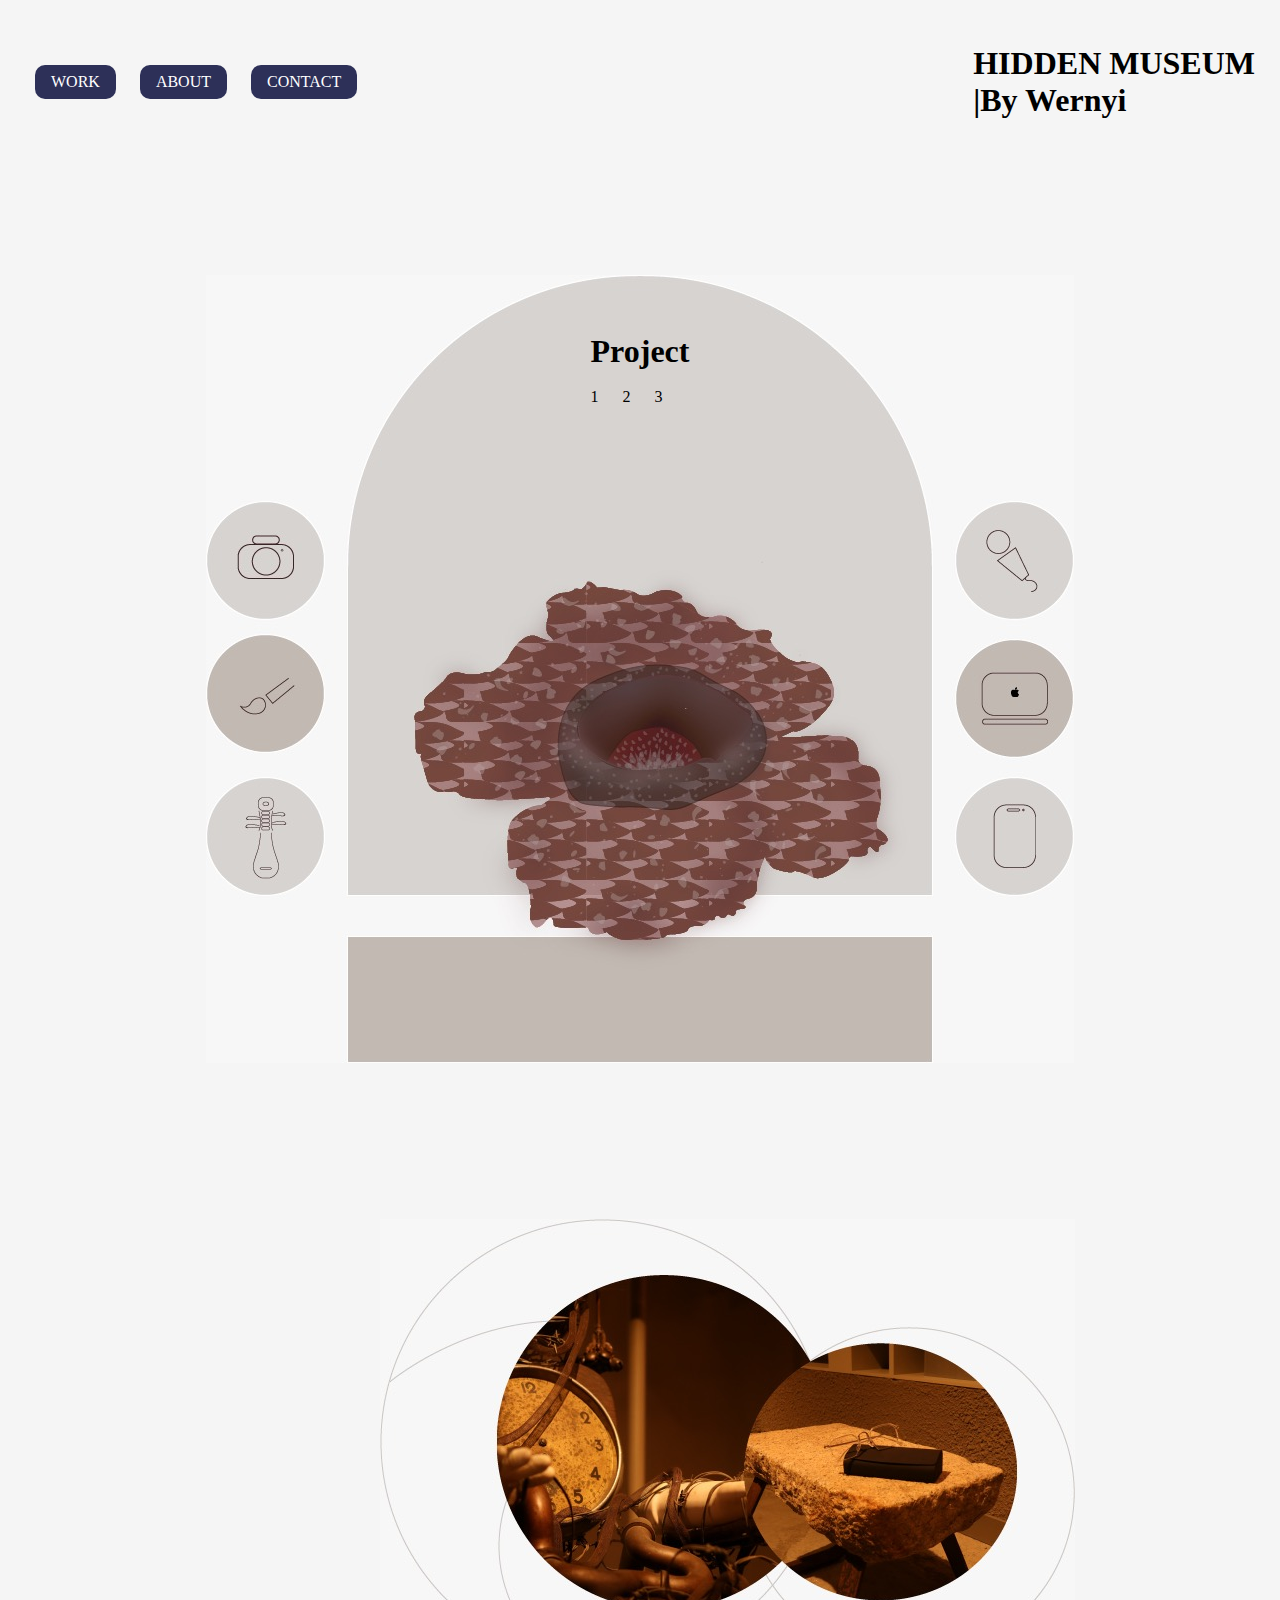
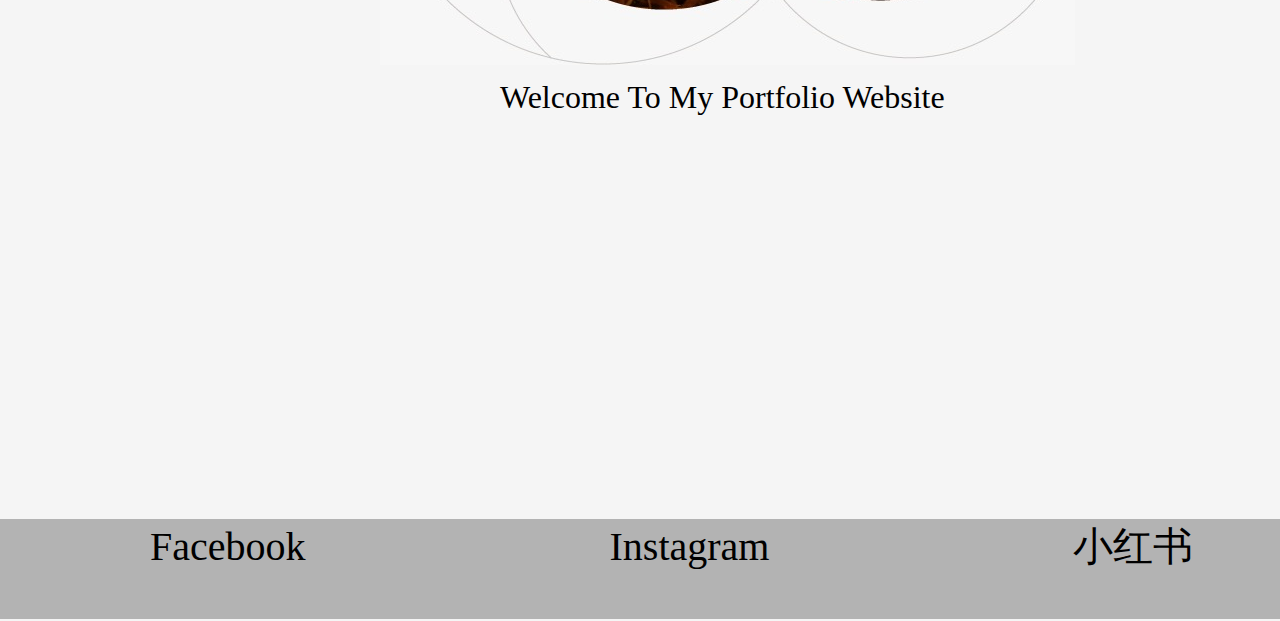
<file: index.html>
<!DOCTYPE html>
<html lang="en">
<head>
    <meta charset="UTF-8">
    <meta http-equiv="X-UA-Compatible" content="IE=edge">
    <meta name="viewport" content="width=device-width, initial-scale=1.0">
    <link href="home.css"rel="stylesheet">
    
    <title>Portfolio</title>
</head>
<body>
    <header>
        <nav>
          <ul>
            <li><a href="work.html"><button>WORK</button></a></li>
            <li><a href="about.html"><button>ABOUT</button></a></li>
            <li><a href="contact.html"><button>CONTACT</button></a></li>
          </ul>
          <a href="index.html"><h1 class="logo"><span>HIDDEN MUSEUM <br>|By Wernyi</span></h1></a>
        </nav>
      </header>
      
    <div class="image-container">
        <img src="2.png" alt="">
        <div class="text-container">
          <p class="text"><h1>Project</h1><br>
            <a href="project1.html"><span>1</span></a>
            <a href="project2.html"><span>2</span></a>
            <a href="project3.html"><span>3</span></a>
            </p>
          </div>
        </div>
      </div>
      
      

      <div class="image-container-2">
        <img src="1.png" alt="">
        <div class="text-container-2">
          <p>Welcome To My Portfolio Website</p>
        </div>
      </div>
<footer>
<a href="https://www.facebook.com/wernyi.chua/"><span>Facebook</span></a>
<a href="https://www.instagram.com/wernyi_chua/"><span>Instagram</span></a>
<a href="https://www.xiaohongshu.com/user/profile/5d9a054d0000000001018062?xhsshare=CopyLink&appuid=5d9a054d0000000001018062&apptime=1683982448"><span>小红书</span></a>
</footer>
    
</body>
</html>
</file>
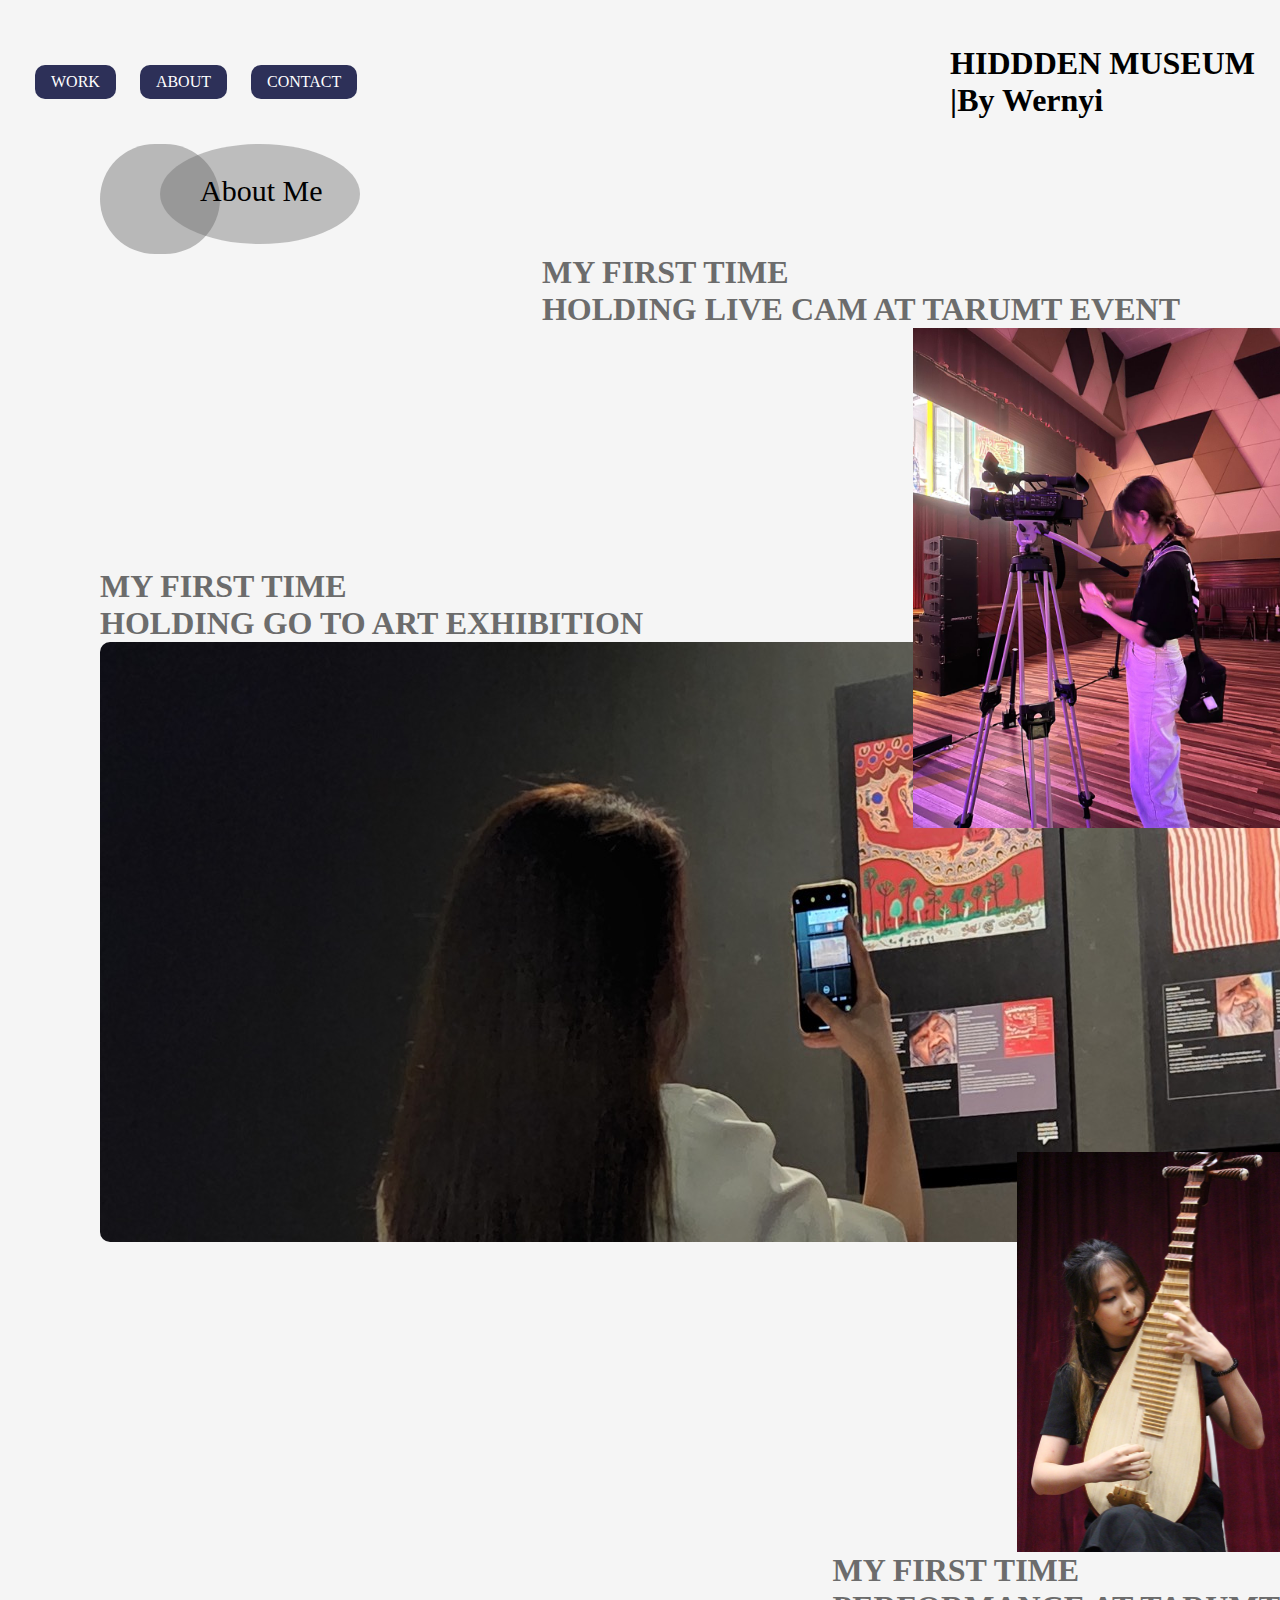
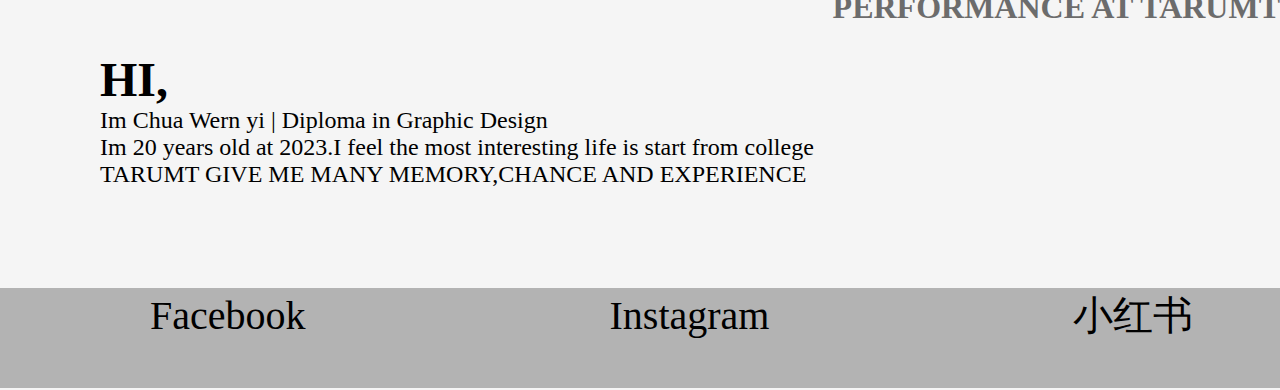
<file: about.html>
<!DOCTYPE html>
<html lang="en">
<head>
    <meta charset="UTF-8">
    <meta http-equiv="X-UA-Compatible" content="IE=edge">
    <meta name="viewport" content="width=device-width, initial-scale=1.0">
    <link rel="stylesheet" href="about.css">
    <title>Document</title>
</head>
<body>
    <header>
        <nav>
          <ul>
            <li><a href="work.html"><button>WORK</button></a></li>
            <li><a href="about.html"><button>ABOUT</button></a></li>
            <li><a href="contact.html"><button>CONTACT</button></a></li>
          </ul>
          <a href="index.html"><h1 class="logo"><span>HIDDDEN MUSEUM <br>|By Wernyi</span></h1></a>
        </nav>
      </header>
      <div class="about">
        <div class="about-1">
      <p>About Me</p>
    </div>
  </div>
  <div class="container">
    <div class="image-1-content">
      <h1>MY FIRST TIME <br>HOLDING LIVE CAM AT TARUMT EVENT</h1>
      </div>
    <div class="image-1">
      <img src="18.png" alt="">
   </div>
  </div><div class="image-2-content">
      <h1>MY FIRST TIME <br>HOLDING GO TO ART EXHIBITION</h1>
    </div>
    <div class="image-2">
    </div>
    
    
    <div class="image-3">
      <img src="3.png" alt="">
    </div>
    <div class="image-3-content">
      <h1>MY FIRST TIME <br>PERFORMANCE AT TARUMT</h1>
    </div>
    <div class="about-content">
    <h1>HI,</h1>
    <p>Im Chua Wern yi | Diploma in Graphic Design</p>
    <p>Im 20 years old at 2023.I feel the most interesting life is start from college</p>
    <p>TARUMT GIVE ME MANY MEMORY,CHANCE AND EXPERIENCE</p>
  </div>
</div>

      <footer>
        <a href="https://web.facebook.com/wernyi.chua"><span>Facebook</span></a>
        <a href="https://www.instagram.com/wernyi_chua/"><span>Instagram</span></a>
        <a href="https://www.xiaohongshu.com/user/profile/5d9a054d0000000001018062?xhsshare=CopyLink&appuid=5d9a054d0000000001018062&apptime=1683982448"><span>小红书</span></a>
        </footer>

</body>
</html>
</file>
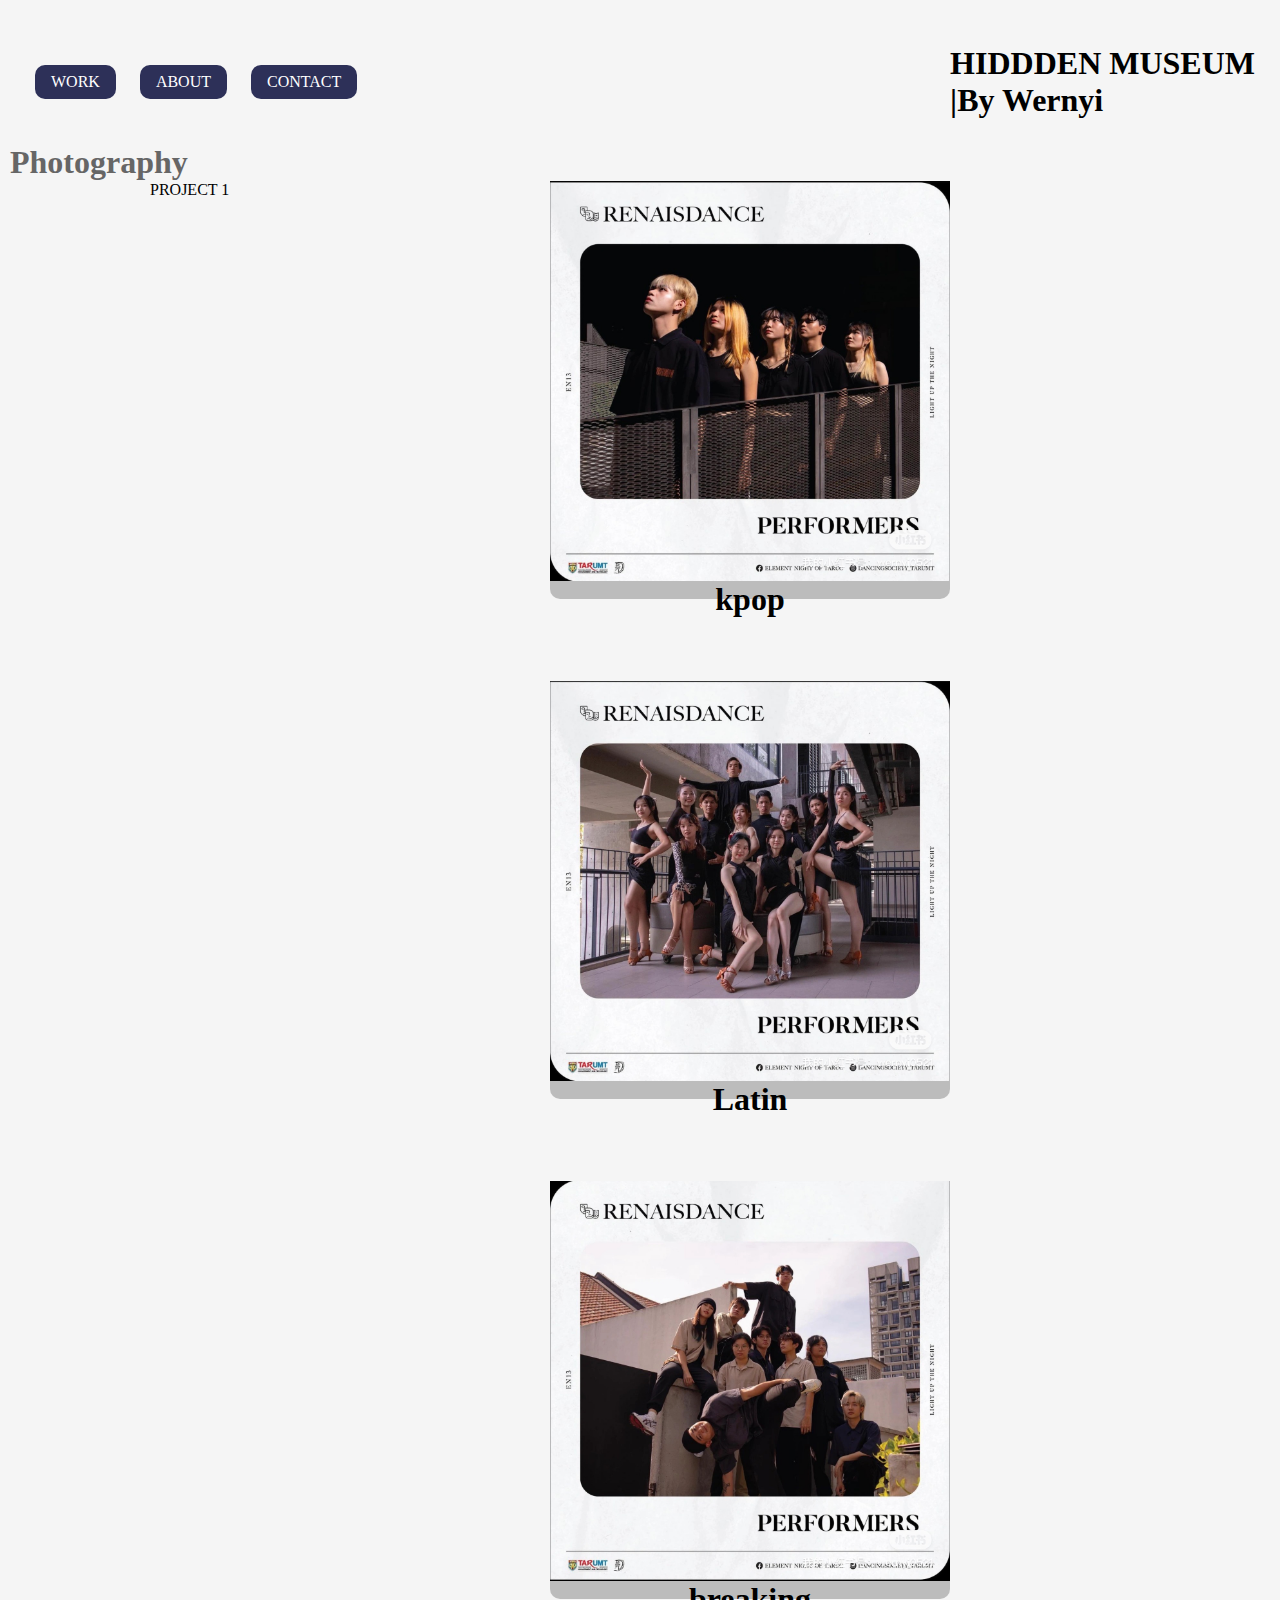
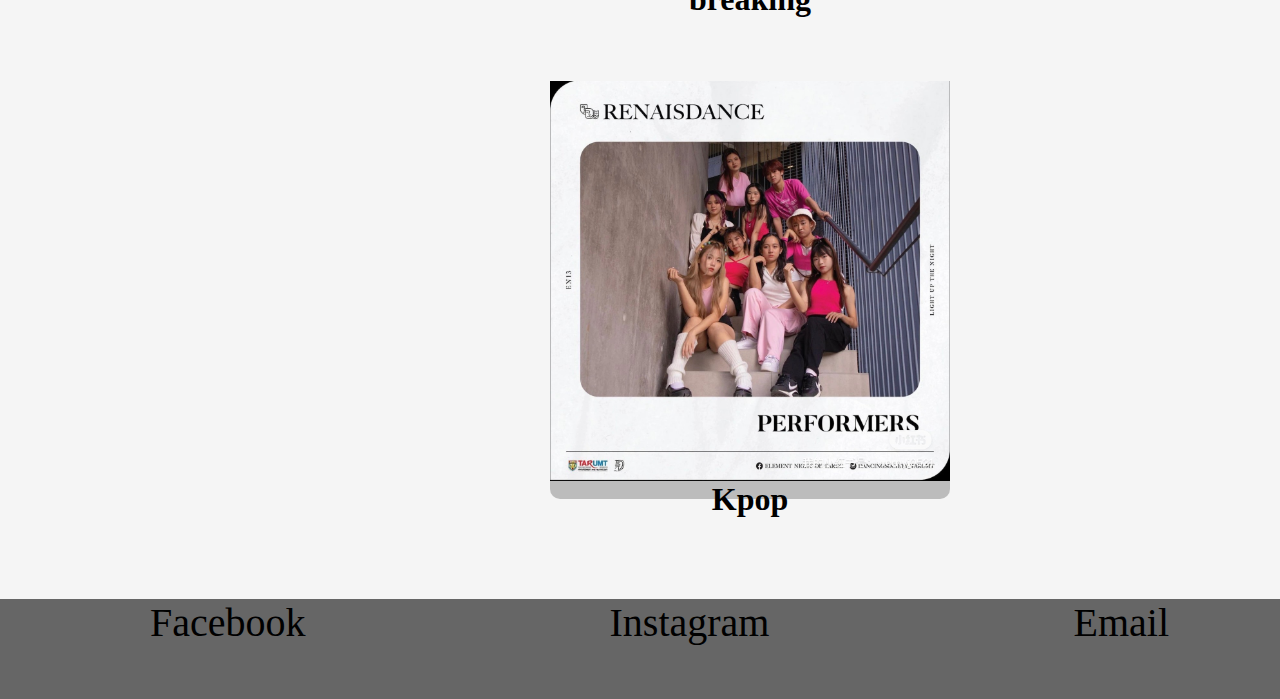
<file: dancergroupshooting.html>
<!DOCTYPE html>
<html lang="en">
<head>
    <meta charset="UTF-8">
    <meta http-equiv="X-UA-Compatible" content="IE=edge">
    <meta name="viewport" content="width=device-width, initial-scale=1.0">
    <link rel="stylesheet" href="dancegroupshooting.css">
    <title>Document</title>
</head>
<body>
    <header>
        <nav>
          <ul>
            <li><a href="work.html"><button>WORK</button></a></li>
            <li><a href="about.html"><button>ABOUT</button></a></li>
            <li><a href="contact.html"><button>CONTACT</button></a></li>
          </ul>
          <a href="index.html"><h1 class="logo"><span>HIDDDEN MUSEUM <br>|By Wernyi</span></h1></a>
        </nav>
      </header>
      <div class="content-1">
      <h1>Photography</h1>
      <p>PROJECT 1</p>
    </div>
    <div class="container">
        <div class="kpop">
          <img src="8.png" alt="">
          <h1>kpop</h1>
        </div>
        
            <div class="latin">
              <img src="9.png" alt="">
              <h1>Latin</h1>
            </div>
            <div class="breaking">
                <img src="6.png" alt="">
                <h1>breaking</h1>
              </div>
              <div class="latin">
                <img src="7.png" alt="">
                <h1>Kpop</h1>
              </div>
            </div>
    <footer>
        <a href="https://web.facebook.com/wernyi.chua/"><span>Facebook</span></a>
        <a href="#"><span>Instagram</span></a>
        <a href="#"><span>Email</span></a>
        </footer>
</body>
</html>
</file>
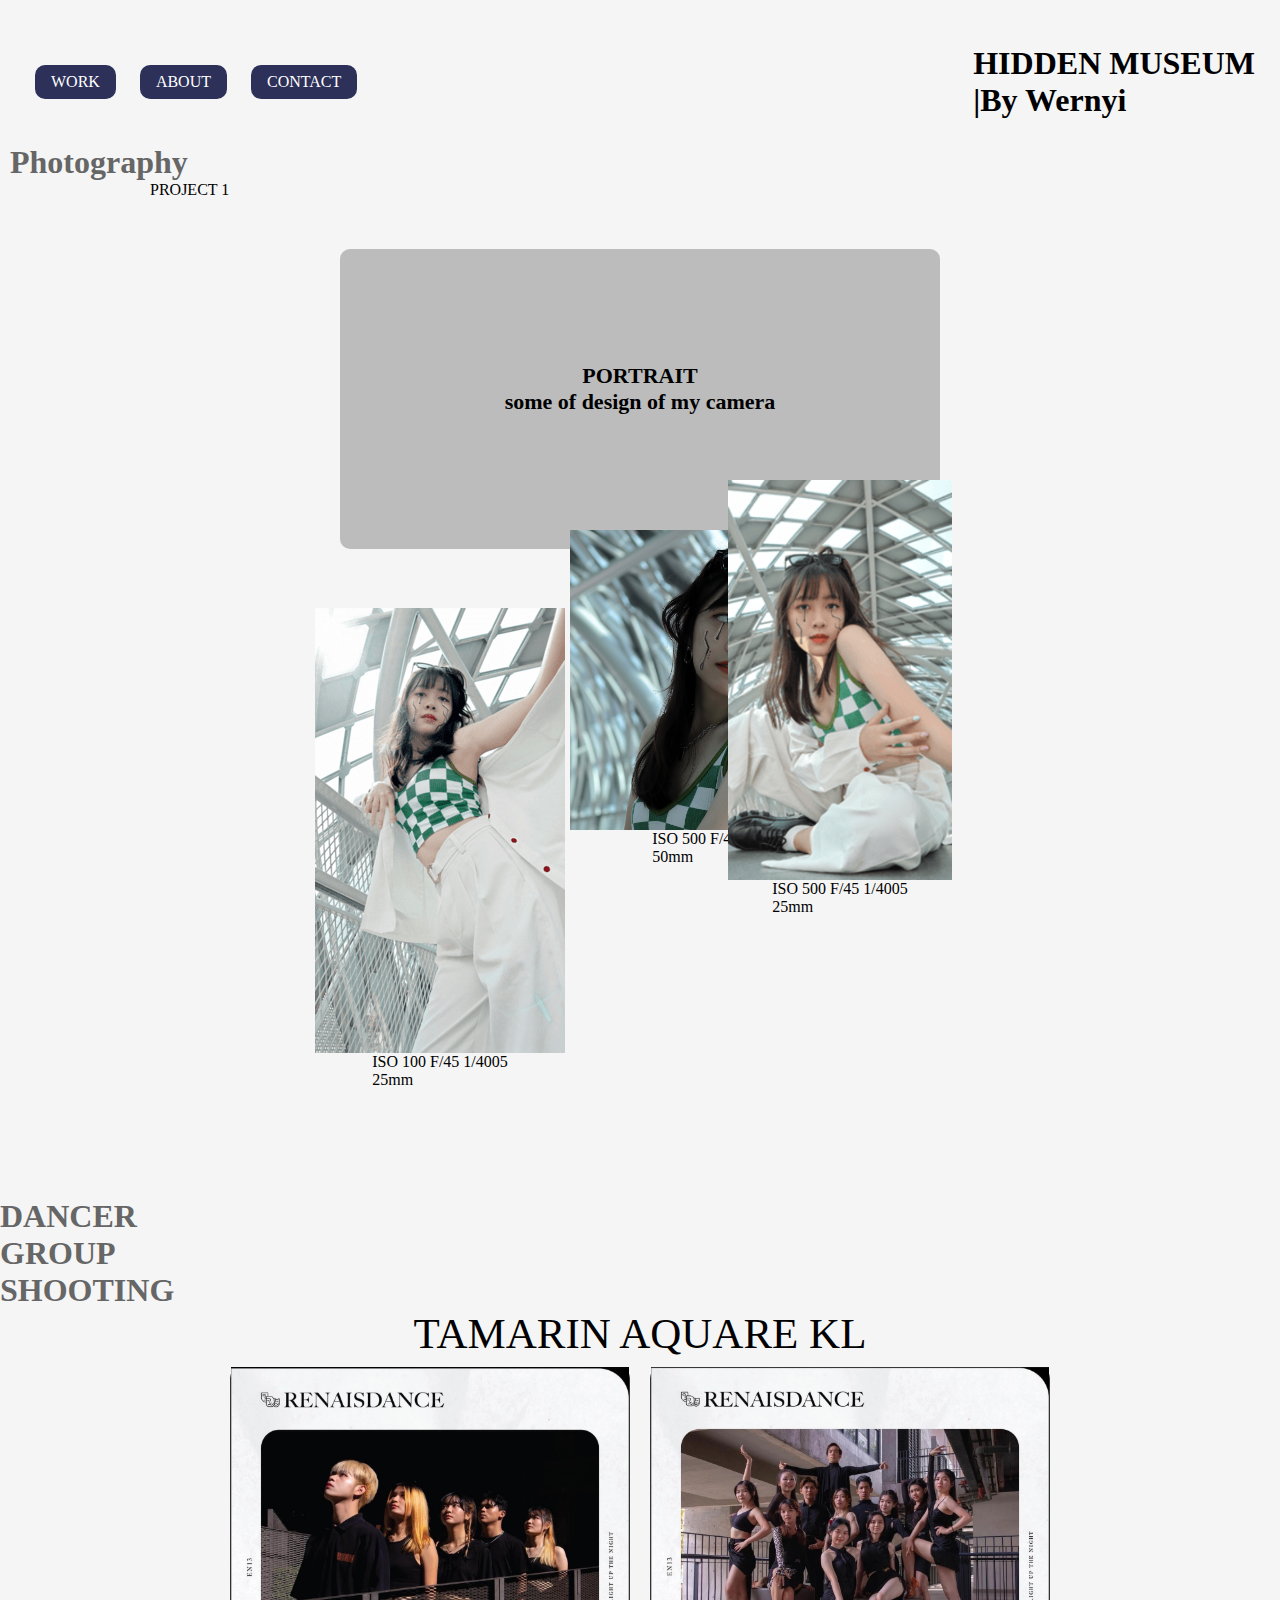
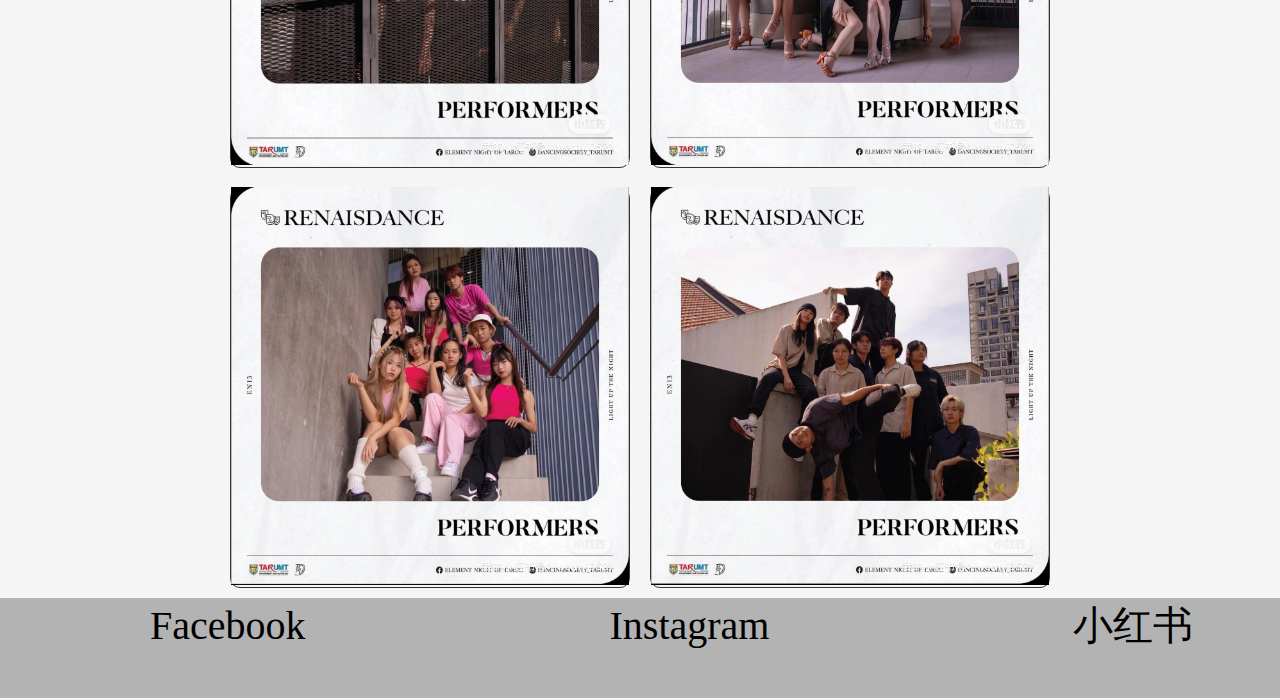
<file: project1.html>
<!DOCTYPE html>
<html lang="en">
<head>
    <meta charset="UTF-8">
    <meta http-equiv="X-UA-Compatible" content="IE=edge">
    <meta name="viewport" content="width=device-width, initial-scale=1.0">
    <link rel="stylesheet" href="project1.css">
    <title>Document</title>
</head>
<body>
    <header>
        <nav>
          <ul>
            <li><a href="work.html"><button>WORK</button></a></li>
            <li><a href="about.html"><button>ABOUT</button></a></li>
            <li><a href="contact.html"><button>CONTACT</button></a></li>
          </ul>
          <a href="index.html"><h1 class="logo"><span>HIDDEN MUSEUM <br>|By Wernyi</span></h1></a>
        </nav>
      </header>
      <div class="content-1">
      <h1>Photography</h1>
      <p>PROJECT 1</p>
    </div>
    <div class="box">
      <h1>PORTRAIT
      <br>some of design of my camera</P>
      </h1>
    </div> 
     <div class="container">
      <div class="image-1">
        <img src="10.png" alt="">
        <p>ISO 100 F/45 1/4005<br>25mm</p>
      </div>
     <div class="image-2">
        <img src="19.jpg" alt="">
        <p>ISO 500 F/45 1/4005<br>50mm</p>
      </div>
      <div class="image-3">
        <img src="11.png" alt="">
        <p>ISO 500 F/45 1/4005<br>25mm</p>
      </div>

    </div>
    <div class="content-2">
      <h1>DANCER<br>GROUP<br>SHOOTING</h1>
      <p>TAMARIN AQUARE KL</p>
    </div>
    


    <div class="container-2">
      <div class="row">
        <div class="image-container">
          <a href="dancergroupshooting.html"><img src="8.png" alt=""></a>
        </div>
        <div class="image-container">
          <a href="dancergroupshooting.html"><img src="9.png" alt=""></a>
        </div>
      </div>
      <div class="row">
        <div class="image-container">
          <a href="dancergroupshooting.html"><img src="6.png" alt=""></a>
        </div>
        <div class="image-container">
          <a href="dancergroupshooting.html"><img src="7.png" alt=""></a>
        </div>
      </div>
    </div>
    <footer>
      <a href="https://web.facebook.com/wernyi.chua/"><span>Facebook</span></a>
      <a href="https://www.instagram.com/wernyi_chua/"><span>Instagram</span></a>
      <a href="https://www.xiaohongshu.com/user/profile/5d9a054d0000000001018062?xhsshare=CopyLink&appuid=5d9a054d0000000001018062&apptime=1683982448"><span>小红书</span></a>
      </footer>
    
</body>
</html>
</file>
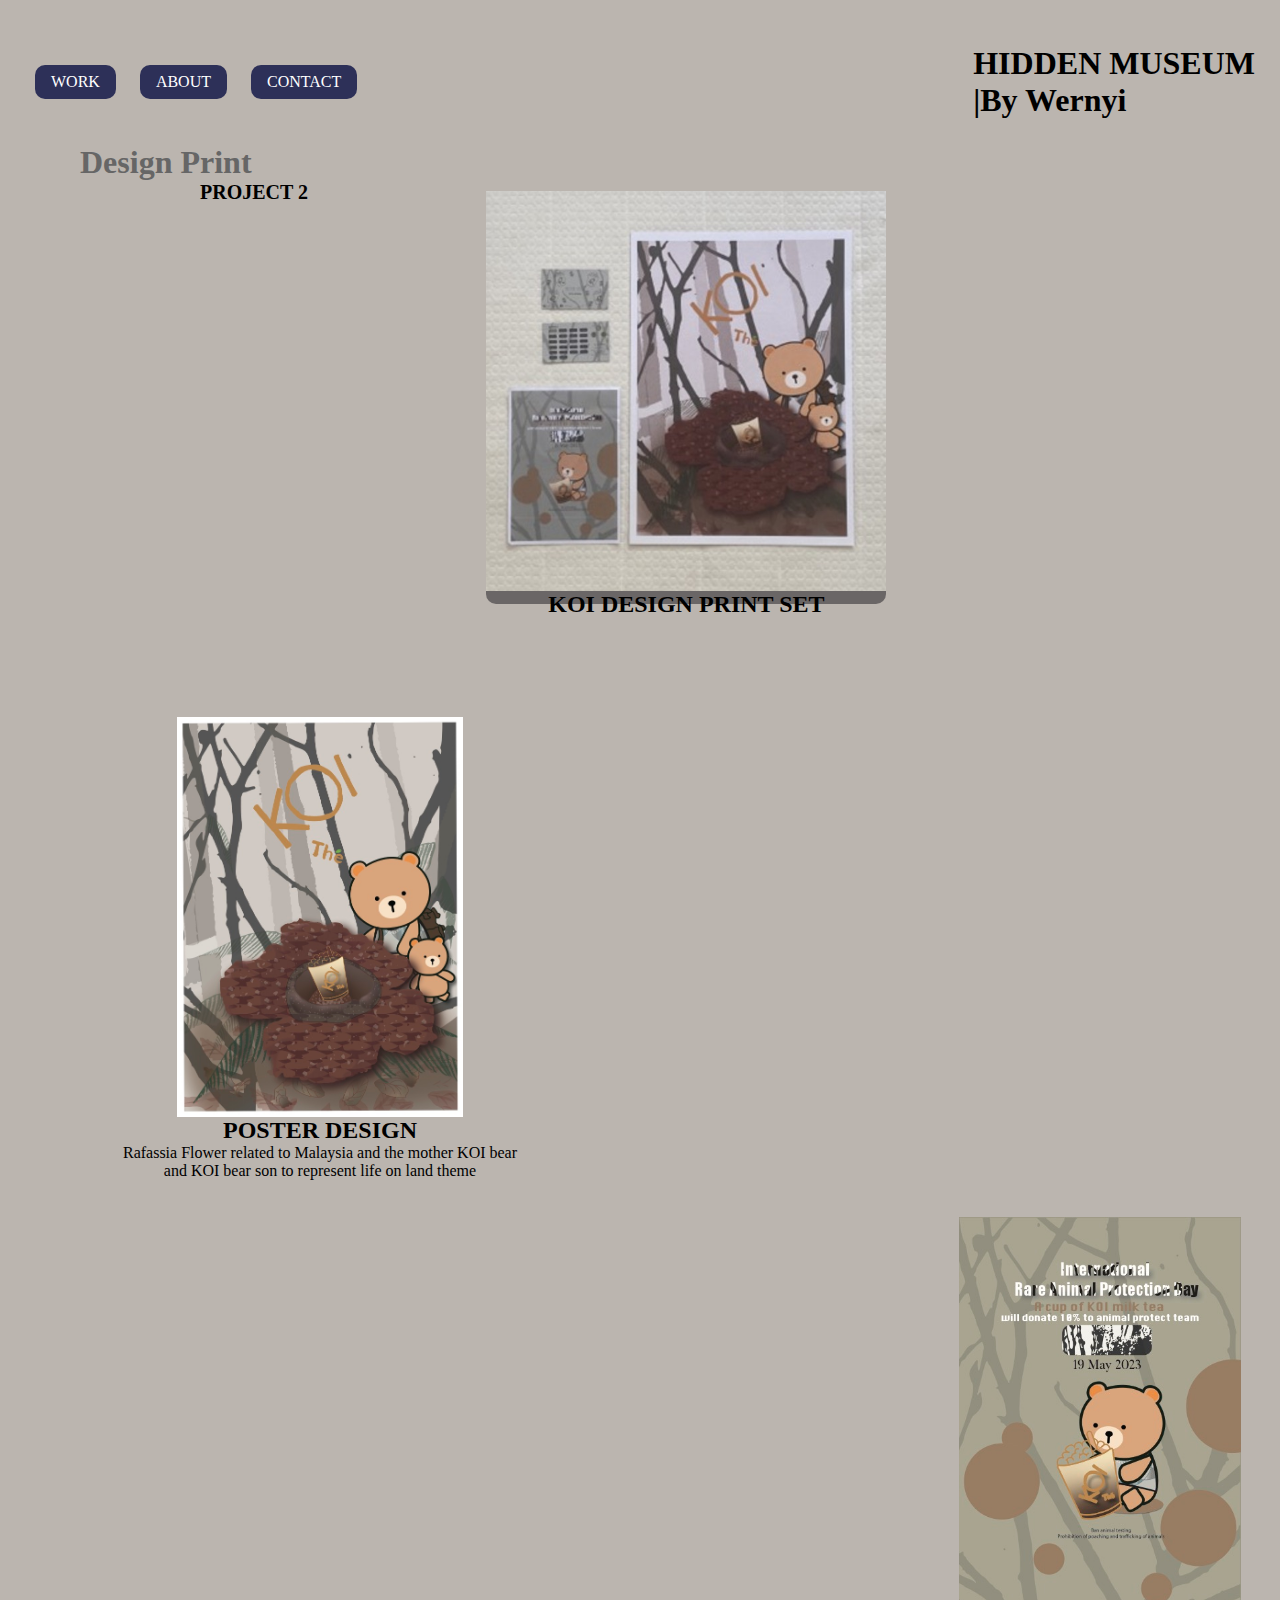
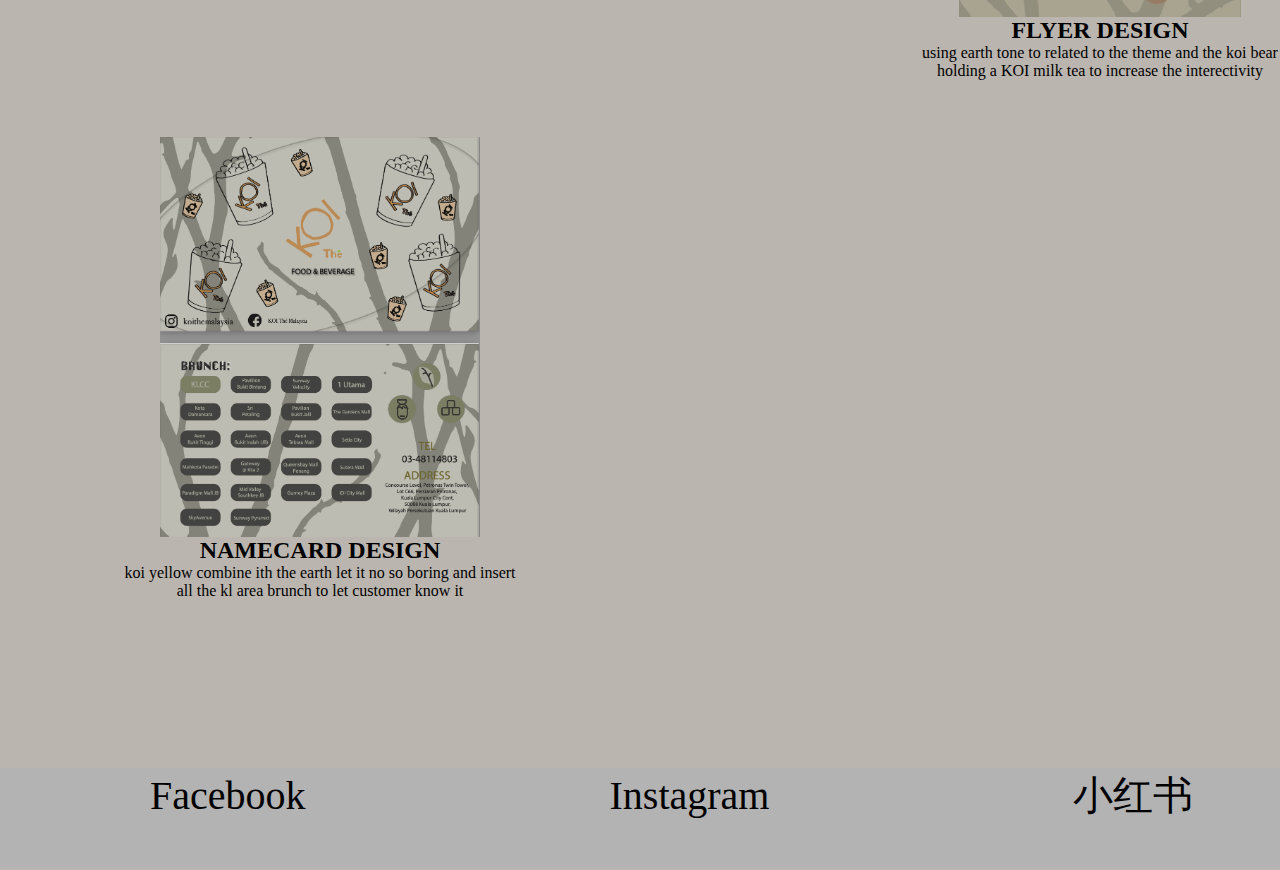
<file: project2.html>
<!DOCTYPE html>
<html lang="en">
<head>
    <meta charset="UTF-8">
    <meta http-equiv="X-UA-Compatible" content="IE=edge">
    <meta name="viewport" content="width=device-width, initial-scale=1.0">
    <link rel="stylesheet" href="project2.css">
    <title>Document</title>
</head>
<body>
    <header>
        <nav>
          <ul>
            <li><a href="work.html"><button>WORK</button></a></li>
            <li><a href="about.html"><button>ABOUT</button></a></li>
            <li><a href="contact.html"><button>CONTACT</button></a></li>
          </ul>
          <a href="index.html"><h1 class="logo"><span>HIDDEN MUSEUM <br>|By Wernyi</span></h1></a>
        </nav>
      </header>
      <div class="content-1">
        <h1>Design Print</h1>
        <h4>PROJECT 2</h4>
      </div>

      <div class="contentphoto">
            </div>

      <div class="container">
        <div class="image-1">
          <img src="designprintset.jpeg" alt="">
          <H2>KOI DESIGN PRINT SET</H2>
        </div>

        
          <div class="image-2">
          <img src="Postercoding.jpg" alt="">
          <h2>POSTER DESIGN</h2>
          <p>Rafassia Flower related to Malaysia and the mother KOI bear and KOI bear
            son to represent life on land theme</p>
        </div>
        <div class="image-3">
          <img src="flyercoding.jpg" alt="">
          <h2>FLYER DESIGN</h2>
          <p>using earth tone to related to the
            theme and the koi bear holding
             a KOI milk tea to increase the interectivity</p>
        </div>
        <div class="image-4">
          <img src="namecard.png" alt="">
          <h2>NAMECARD DESIGN</h2>
          <P>koi yellow combine ith the earth let it
            no so boring and insert all the kl area brunch
            to let customer know it</P>
        </div>
        </div>
        <footer>
          <a href="https://web.facebook.com/wernyi.chua/"><span>Facebook</span></a>
          <a href="https://www.instagram.com/wernyi_chua/"><span>Instagram</span></a>
          <a href="https://www.xiaohongshu.com/user/profile/5d9a054d0000000001018062?xhsshare=CopyLink&appuid=5d9a054d0000000001018062&apptime=1683982448"><span>小红书</span></a>
          </footer>
</body>
</html>
</file>
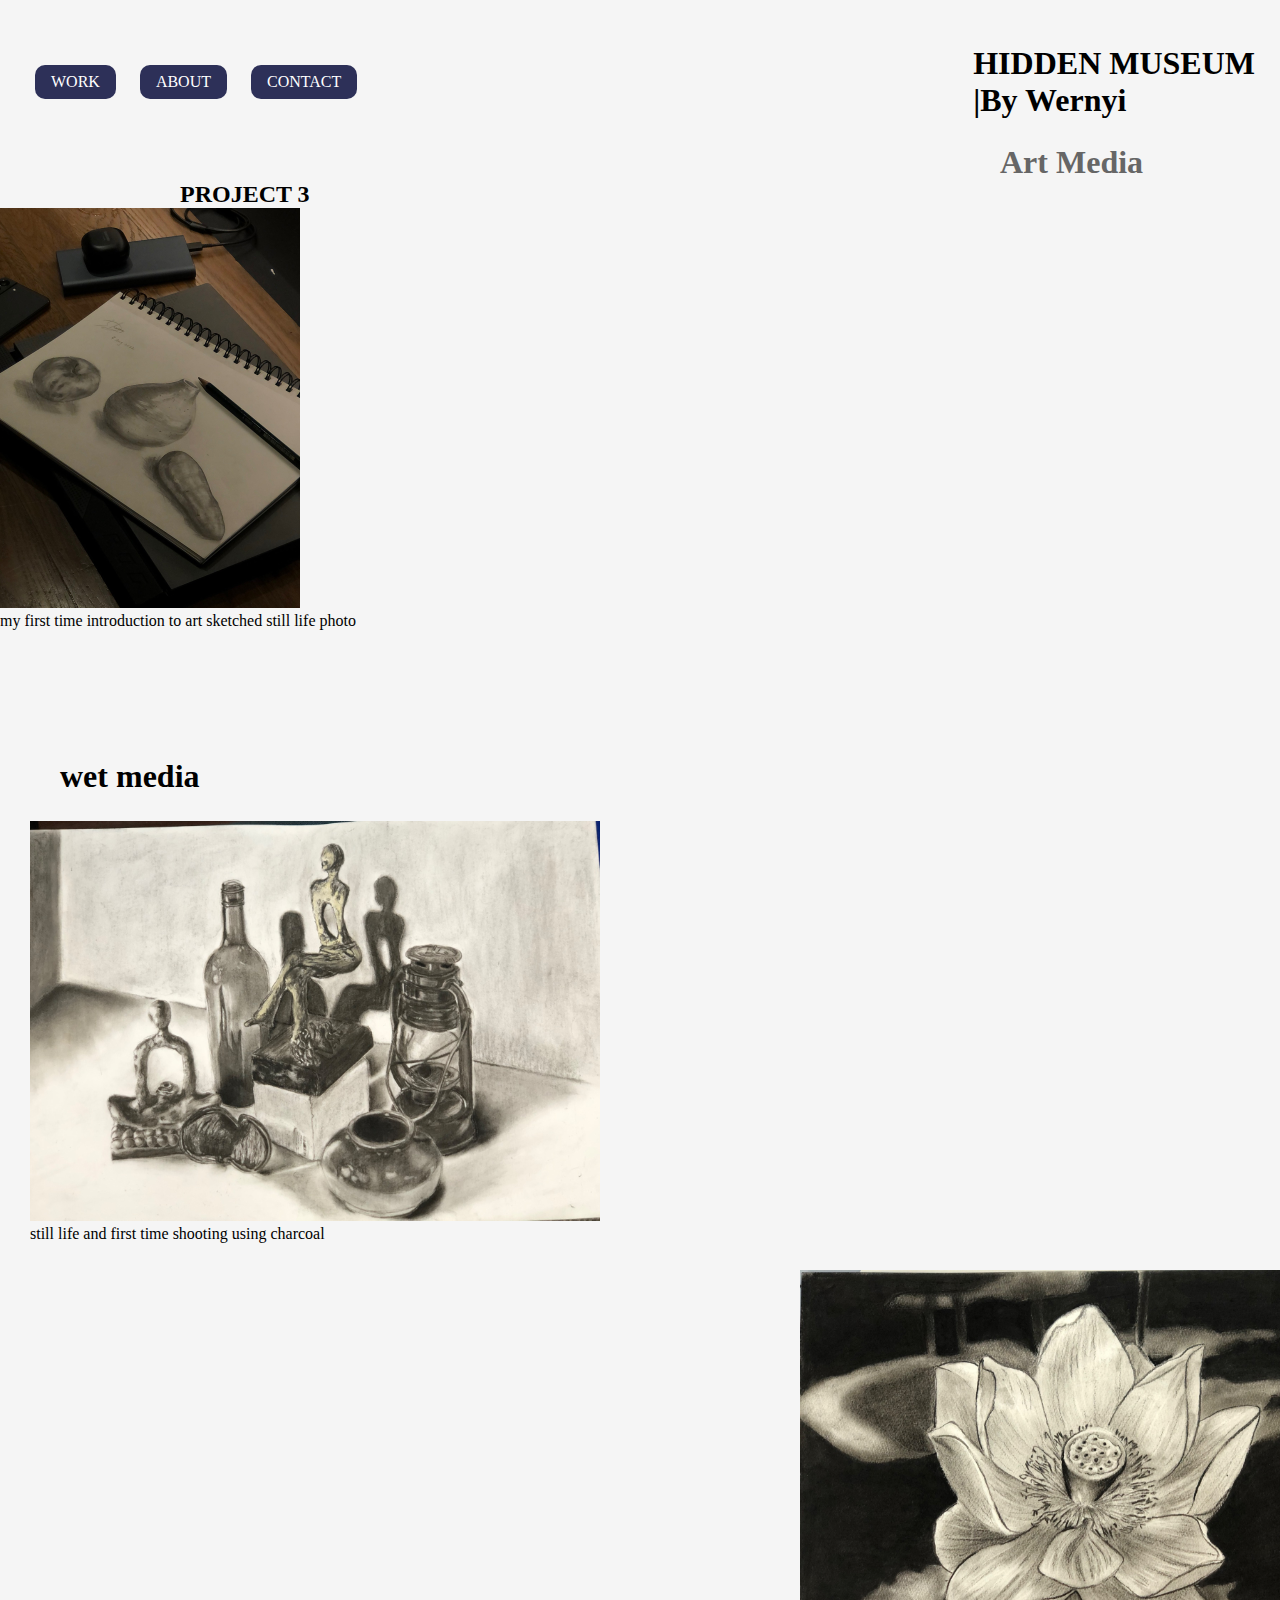
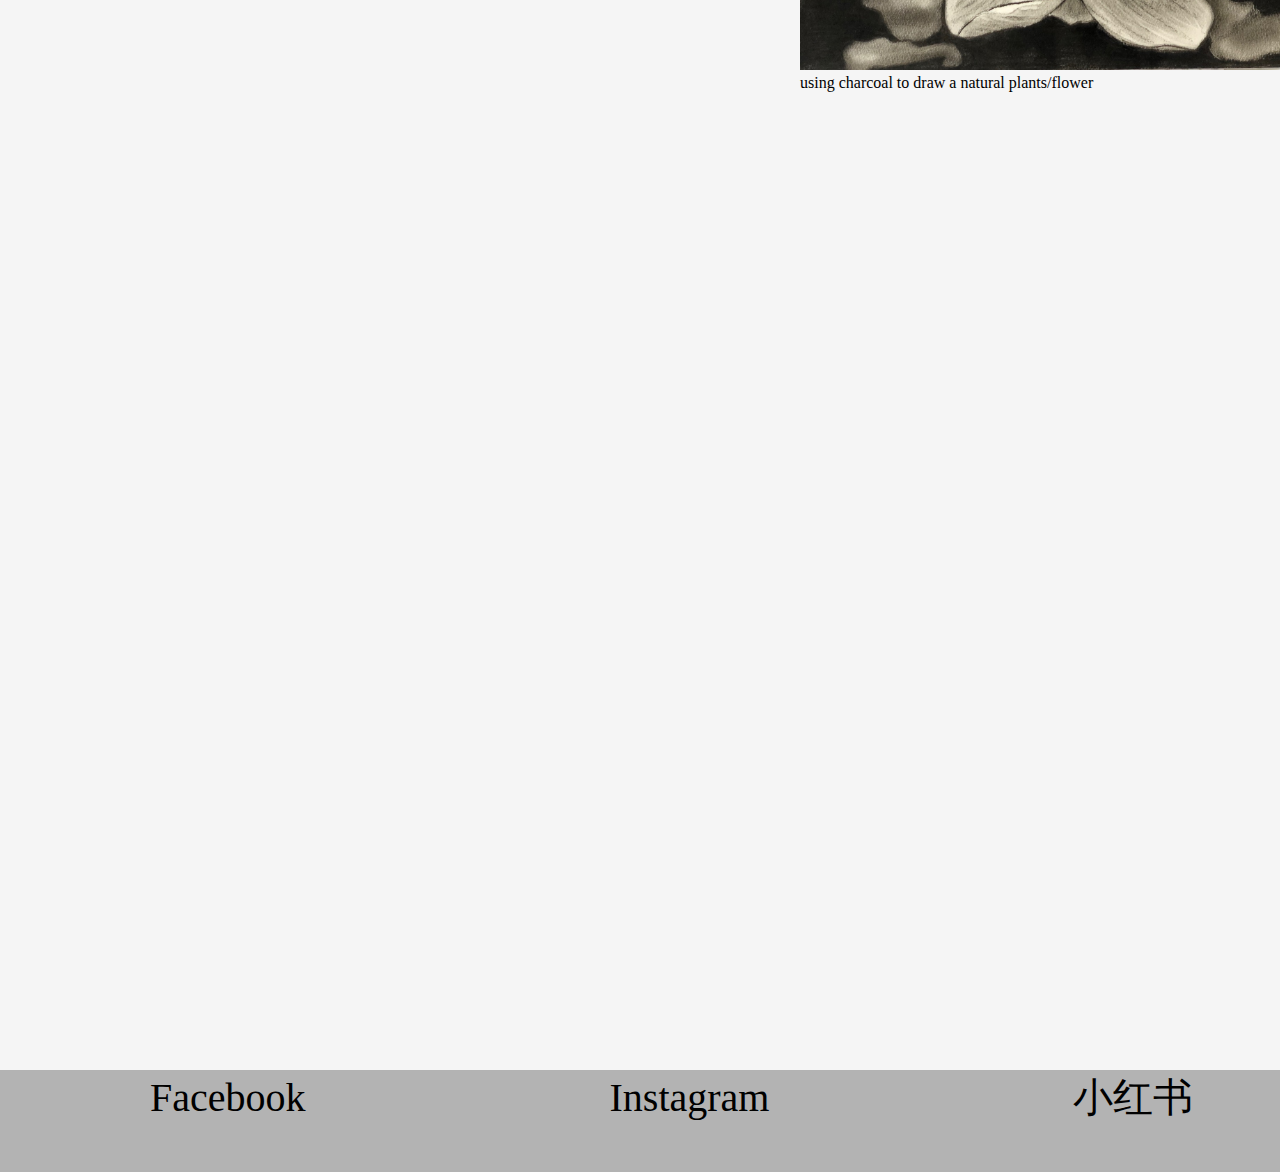
<file: project3.html>
<!DOCTYPE html>
<html lang="en">
<head>
    <meta charset="UTF-8">
    <meta http-equiv="X-UA-Compatible" content="IE=edge">
    <meta name="viewport" content="width=device-width, initial-scale=1.0">
    <link rel="stylesheet" href="project3.css">
    <title>Document</title>
</head>
<body>
    <header>
        <nav>
          <ul>
            <li><a href="work.html"><button>WORK</button></a></li>
            <li><a href="about.html"><button>ABOUT</button></a></li>
            <li><a href="contact.html"><button>CONTACT</button></a></li>
          </ul>
          <a href="index.html"><h1 class="logo"><span>HIDDEN MUSEUM <br>|By Wernyi</span></h1></a>
        </nav>
      </header>
      <div class="content-1">
        <h1>Art Media</h1>
        <h2>PROJECT 3</h2>
      </div>
      <div class="container">
        <div class="image-1">
          <img src="12.png" alt="">
          <p>my first time introduction to art
            sketched still life photo</p>
          </div>


        <div class="image-3-content">
        <h1>wet media</h1>
      </div>
        <div class="image-3">
          <img src="4.png" alt="">
          <p> still life and first time shooting
            using charcoal </p>
        </div>
        <div class="image-4-content">
          <h1>dry media</h1>
        </div>
        <div class="image-4">
          <img src="5.png" alt="">
          <p>using charcoal to draw a
            natural plants/flower </p>
        </div>
      </div>
      
      <footer>
        <a href="https://web.facebook.com/wernyi.chua/"><span>Facebook</span></a>
        <a href="https://www.instagram.com/wernyi_chua/"><span>Instagram</span></a>
        <a href="https://www.xiaohongshu.com/user/profile/5d9a054d0000000001018062?xhsshare=CopyLink&appuid=5d9a054d0000000001018062&apptime=1683982448"><span>小红书</span></a>
        </footer>
</body>
</html>
</file>
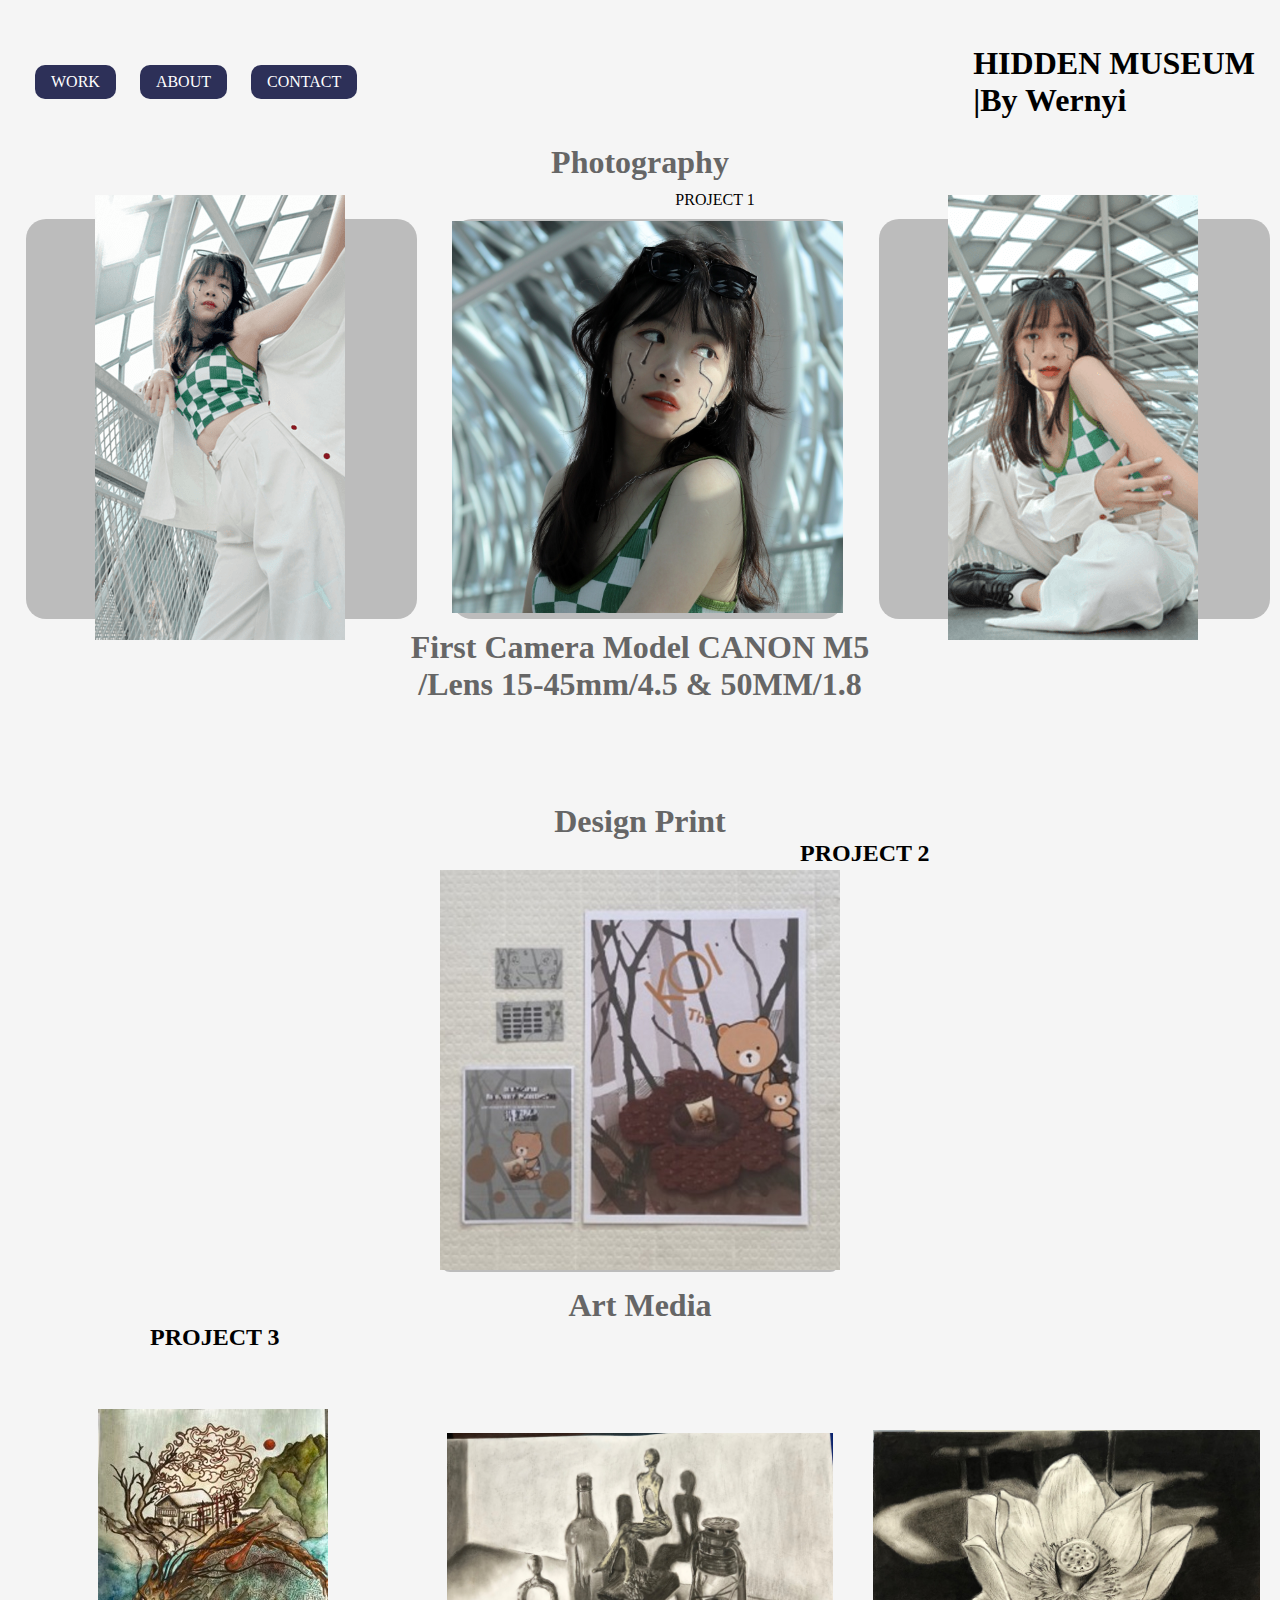
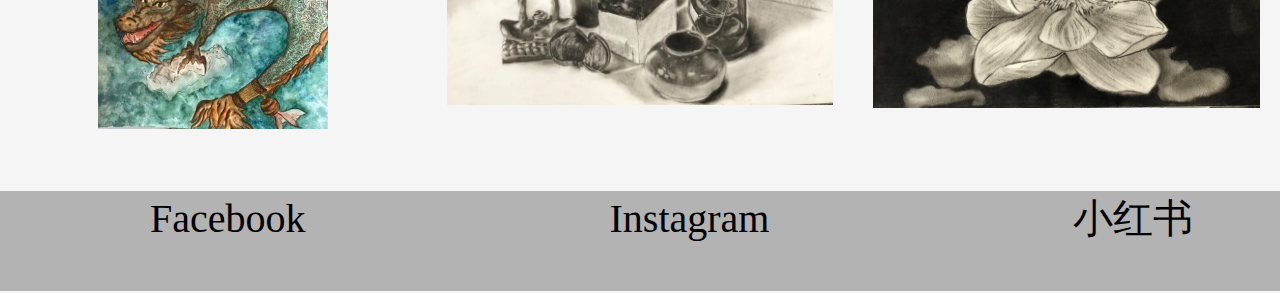
<file: work.html>
<!DOCTYPE html>
<html lang="en">
<head>
    <meta charset="UTF-8">
    <meta http-equiv="X-UA-Compatible" content="IE=edge">
    <meta name="viewport" content="width=device-width, initial-scale=1.0">
    <link rel="stylesheet" href="work.css">
    <title>Document</title>
</head>
<body>
    <header>
        <nav>
          <ul>
            <li><a href="work.html"><button>WORK</button></a></li>
            <li><a href="about.html"><button>ABOUT</button></a></li>
            <li><a href="contact.html"><button>CONTACT</button></a></li>
          </ul>
          <a href="index.html"><h1 class="logo"><span>HIDDEN MUSEUM <br>|By Wernyi</span></h1></a>
        </nav>
      </header>
      <div class="project1">
      
      <h1>Photography</h1>
      <p>PROJECT 1</p>
      
      <div class="image-container">
      <div class="image">
        <a href="project1.html"><img src="10.png" alt=""></a>
      </div>
      <div class="image">
        <a href="project1.html"><img src="19.jpg" alt=""></a>
      </div>
      <div class="image">
        <a href="project1.html"><img src="11.png" alt=""></a>
      </div>
    </div>
      <h1>First Camera Model CANON M5<br>
        /Lens 15-45mm/4.5 & 50MM/1.8</h1>
        
        </div>
        <div class="project2">
            <h1>Design Print</h1>
            <h2>PROJECT 2</h2>
            <div class="image-container-2">
              <div class="image-2">
                <a href="project2.html"><img src="designprintset.jpeg" alt=""></a>
              </div>
        </div>

        <div class="project3">
            <h1>Art Media</h1>
            <H2>PROJECT 3</H2>
            <div class="image-container-3">
              <div class="image-3">
                <a href="project3.html"><img src="wetmedia.jpeg" alt=""></a>
              </div>
              <div class="image-3">
                <a href="project3.html"><img src="4.png" alt=""></a>
              </div>
              <div class="image-3">
                <a href="project3.html"><img src="5.png" alt=""></a>
              </div>

        </div>
        <footer>
          <a href="https://web.facebook.com/wernyi.chua/"><span>Facebook</span></a>
          <a href="https://www.instagram.com/wernyi_chua/"><span>Instagram</span></a>
          <a href="https://www.xiaohongshu.com/user/profile/5d9a054d0000000001018062?xhsshare=CopyLink&appuid=5d9a054d0000000001018062&apptime=1683982448"><span>小红书</span></a>
        </footer>
</body>
</html>
</file>
<file: home.css>
*{
	padding: 0;
	margin: 0;
	font-family: 'croissant one';
	box-sizing: border-box;
}
body{
  background-color: whitesmoke;
}
nav{
    display: flex;
    align-items: center;
    justify-content: space-between;
    padding-top: 20px;
    padding-left: auto;
    padding-right: auto;
    margin:25px ;
}

nav ul li{
    list-style-type: none;
    display: inline-block;
    padding: 0px  10px;
}
nav ul li a{
    color: white;
    text-decoration: none;
    font-weight: bold;
    text-transform: capitalize;
    position: relative;
}
button {
    z-index: 1;
    font-size: inherit;
    font-family: inherit;
    color: white;
    padding: 0.5em 1em;
    outline: none;
    border: none;
    background-color: hsl(236, 32%, 26%);
    border-radius: 10px;
  }
  
  button:hover {
    cursor: pointer;
    animation: jelly 0.5s;
  }
  
  @keyframes jelly {
    0%,
    100% {
      transform: scale(1, 1);
    }
    25% {
      transform: scale(0.9, 1.1);
    }
    50% {
      transform: scale(1.1, 0.9);
    }
    75% {
      transform: scale(0.95, 1.05);
    }
  }
  .logo{
   
    color: black;
   text: container 1000px;;
    
    }

  span {
    position: relative;
    margin-right: 20px;
    color: black;
    text-decoration: none;
  }
  
  span::before, span::after {
    content: '';
    position: absolute;
    left: 0;
    right: 0;
    height: 2px;
    background-color: #fc2f70;
    transform: scaleX(0);
    transition: transform 0.5s ease;
  }
  
  span::before {
    top: 0;
    transform-origin: center right;
  }
  
  span:hover::before {
    transform-origin: center left;
    transform: scaleX(1);
  }
  
  span::after {
    bottom: 0;
    transform-origin: center left;
  }
  
  span:hover::after {
    transform-origin: center right;
    transform: scaleX(1);
  }

  .image-container {
   display: flex;
  justify-content: center;
  align-items: center;
  height: 100vh;
  margin-top: 100px;
  }
  
  .text-container {
    position: absolute;
    margin: right 20px;
    margin-bottom : 600px;
    display : flex 200;
    
    
  }
  
  .text {
    font-size: 40PT;
  }

  .text span {
    margin-left: 50px;
  }


 

  footer{
    background-color: #b3b3b3 ;
    height: 100px;
  }
  footer span{
    font-size: 40px;
    margin: 150px;
  }
  
  .image-container-2 {
    margin-left: 380px;
    margin-top: 100px;
    justify-content: center;
    align-items: center;
    height: 100vh;
   }

   .image-container-2 p{
    margin-top: 10px;
    font-size: 32px;
    margin-left: 120px;

   }
   a{
    text-decoration: none;
   }
</file>
<file: about.css>
*{
	padding: 0;
	margin: 0;
	font-family: 'croissant one';
	box-sizing: border-box;
}
body{
  background-color: whitesmoke;
}
a{
    text-decoration: none;
}
nav{
    display: flex;
    align-items: center;
    justify-content: space-between;
    padding-top: 20px;
    padding-left: auto;
    padding-right: auto;
    margin:25px ;
}

nav ul li{
    list-style-type: none;
    display: inline-block;
    padding: 0px  10px;
}
nav ul li a{
    color: white;
    text-decoration: none;
    font-weight: bold;
    text-transform: capitalize;
    position: relative;
}
button {
    z-index: 1;
    font-size: inherit;
    font-family: inherit;
    color: white;
    padding: 0.5em 1em;
    outline: none;
    border: none;
    background-color: hsl(236, 32%, 26%);
    border-radius: 10px;
  }
  
  button:hover {
    cursor: pointer;
    animation: jelly 0.5s;
  }
  
  @keyframes jelly {
    0%,
    100% {
      transform: scale(1, 1);
    }
    25% {
      transform: scale(0.9, 1.1);
    }
    50% {
      transform: scale(1.1, 0.9);
    }
    75% {
      transform: scale(0.95, 1.05);
    }
  }
  .logo{
   
    color: black;
    
    }

  span {
    position: relative;
    margin-right: 20px;
    color: black;
    text-decoration: none;
  }
  
  span::before, span::after {
    content: '';
    position: absolute;
    left: 0;
    right: 0;
    height: 2px;
    background-color: #fc2f70;
    transform: scaleX(0);
    transition: transform 0.5s ease;
  }
  
  span::before {
    top: 0;
    transform-origin: center right;
  }
  
  span:hover::before {
    transform-origin: center left;
    transform: scaleX(1);
  }
  
  span::after {
    bottom: 0;
    transform-origin: center left;
  }
  
  span:hover::after {
    transform-origin: center right;
    transform: scaleX(1);
  }

  footer{
    background-color: #b3b3b3 ;
    height: 100px;
  }
  footer span{
    font-size: 40px;
    margin: 150px;
  }
  .about {
    margin-left: 100px;
    background-color: rgb(184, 184, 184);
    width: 120px;
    height: 110px;
    border-radius: 100px;
    
  }
  .about-1{
    margin-left: 60px;
    font-size: 30px;
    width: 200px;
    height: 100px;
    border-radius: 100px / 50px;
    background-color: #6a6a6a66;
  }
  .about-1 p{
    margin-left: 40px;
    padding-top: 30px;
  }    
  .image-1 img {
    max-width: 100%; 
    max-height: 100%;
  }
  
  .image-1 {
    display: flex; 
    flex-direction: column;
    justify-content: center; 
    align-items: center; 
    width: 400px;
    height: 500px;
    margin-bottom: -500px;
    margin-left: 900px;
    border-radius: 10px;
    background-image: #666;
    }
  .image-2 img {
    max-width: 100%; 
    max-height: 100%;
  }
  
  .image-2 {
    display: flex; 
    flex-direction: column;
    justify-content: center; 
    align-items: center; 
    width: 1300px;
    height: 600px;
    margin-top: px;
    margin-left: 100px;
    border-radius: 10px;
    background-image:url('14.png');
  }

  .image-3 img {
    max-width: 100%; 
    max-height: 100%;
  }
  
  .image-3 {
    display: flex; 
    flex-direction: column;
    justify-content: center; 
    align-items: center; 
    width: 300px;
    height: 400px;
    margin-top: -90px;
    margin-left: 1000px;
    border-radius: 10px;
  }
  .image-2-content{
    margin-top: 240px;
    margin-left: 100px;
    color: rgb(108, 108, 108);
  }
  .image-1-content{
    margin-right: 100px;
    float: right;
    color: rgb(108, 108, 108);
  }
  .image-3-content{
    float: right;
    color: rgb(108, 108, 108);
  }

  .about-content{
    margin-top: 100px;
    margin-left: 100px;
    margin-bottom: 100px;
    font-size: 24px;
  }
</file>
<file: dancegroupshooting.css>
*{
	padding: 0;
	margin: 0;
	font-family: 'croissant one';
	box-sizing: border-box;
}
body{
  background-color: whitesmoke;
}
nav{
    display: flex;
    align-items: center;
    justify-content: space-between;
    padding-top: 20px;
    padding-left: auto;
    padding-right: auto;
    margin:25px ;
}

nav ul li{
    list-style-type: none;
    display: inline-block;
    padding: 0px  10px;
}
nav ul li a{
    color: white;
    text-decoration: none;
    font-weight: bold;
    text-transform: capitalize;
    position: relative;
}
button {
    z-index: 1;
    font-size: inherit;
    font-family: inherit;
    color: white;
    padding: 0.5em 1em;
    outline: none;
    border: none;
    background-color: hsl(236, 32%, 26%);
    border-radius: 10px;
  }
  
  button:hover {
    cursor: pointer;
    animation: jelly 0.5s;
  }
  
  @keyframes jelly {
    0%,
    100% {
      transform: scale(1, 1);
    }
    25% {
      transform: scale(0.9, 1.1);
    }
    50% {
      transform: scale(1.1, 0.9);
    }
    75% {
      transform: scale(0.95, 1.05);
    }
  }
  .logo{
   
    color: black;
    
    }

  span {
    position: relative;
    margin-right: 20px;
    color: black;
    text-decoration: none;
  }
  
  span::before, span::after {
    content: '';
    position: absolute;
    left: 0;
    right: 0;
    height: 5px;
    background-color: #fc2f70;
    transform: scaleX(0);
    transition: transform 0.5s ease;
  }
  
  span::before {
    top: 0;
    transform-origin: center right;
  }
  
  span:hover::before {
    transform-origin: center left;
    transform: scaleX(1);
  }
  
  span::after {
    bottom: 0;
    transform-origin: center left;
  }
  
  span:hover::after {
    transform-origin: center right;
    transform: scaleX(1);
  }
  a{
    text-decoration: none;
   }
   .content-1 h1{
    margin-left: 10px;
  }
  .content-1 h1 {
    color: #666;
  }
  .content-1 p{
    margin-left: 150px;
  }
  footer{
    background-color: #666 ;
    height: 100px;
  }
  footer span{
    font-size: 40px;
    margin: 150px;
  }
  .kpop img,
  .latin img,.breaking img,.kpop img {
    object-fit: cover;
    width: 100%;
    height: 100%;
  }
  
  .kpop,
  .latin,.breaking,kpop {
    display: flex;
    flex-direction: column;
    justify-content: center;
    align-items: center;
    background-color: #6666;
    width: 400px;
    height: 400px;
    margin-bottom: 100px;
    margin-left: 550px;
    border-radius: 10px;
  }
</file>
<file: project1.css>
*{
	padding: 0;
	margin: 0;
	font-family: 'croissant one';
	box-sizing: border-box;
}
body{
  background-color: whitesmoke;
}
nav{
    display: flex;
    align-items: center;
    justify-content: space-between;
    padding-top: 20px;
    padding-left: auto;
    padding-right: auto;
    margin:25px ;
}

nav ul li{
    list-style-type: none;
    display: inline-block;
    padding: 0px  10px;
}
nav ul li a{
    color: white;
    text-decoration: none;
    font-weight: bold;
    text-transform: capitalize;
    position: relative;
}
button {
    z-index: 1;
    font-size: inherit;
    font-family: inherit;
    color: white;
    padding: 0.5em 1em;
    outline: none;
    border: none;
    background-color: hsl(236, 32%, 26%);
    border-radius: 10px;
  }
  
  button:hover {
    cursor: pointer;
    animation: jelly 0.5s;
  }
  
  @keyframes jelly {
    0%,
    100% {
      transform: scale(1, 1);
    }
    25% {
      transform: scale(0.9, 1.1);
    }
    50% {
      transform: scale(1.1, 0.9);
    }
    75% {
      transform: scale(0.95, 1.05);
    }
  }
  .logo{
   
    color: black;
    
    }

  span {
    position: relative;
    margin-right: 20px;
    color: black;
    text-decoration: none;
  }
  
  span::before, span::after {
    content: '';
    position: absolute;
    left: 0;
    right: 0;
    height: 2px;
    background-color: #fc2f70;
    transform: scaleX(0);
    transition: transform 0.5s ease;
  }
  
  span::before {
    top: 0;
    transform-origin: center right;
  }
  
  span:hover::before {
    transform-origin: center left;
    transform: scaleX(1);
  }
  
  span::after {
    bottom: 0;
    transform-origin: center left;
  }
  
  span:hover::after {
    transform-origin: center right;
    transform: scaleX(1);
  }
  a{
    text-decoration: none;
   }
   .content-1 h1{
    margin-left: 10px;
  }
  .content-1 h1 {
    color: #666;
  }
  .content-1 p{
    margin-left: 150px;
  }
  footer{
    background-color: #b3b3b3 ;
    height: 100px;
  }
  footer span{
    font-size: 40px;
    margin: 150px;
  }
  .box {
    background-color: #6666;
    display: flex; 
    justify-content: center; 
    align-items: center; 
    width: 600px;
    height: 300px;
    margin: 50px auto; /* center the box horizontally and add some margin at the top */
    border-radius: 10px;
    
    
  }
  
  .box h1 {
    text-align: center;
    font-size: 22px;
    margin-bottom: 20px; /* add some space between the heading and the image */
  }
  .image-1-content h1 {
    margin-left: 1000px
  }
  .image-1 img {
    max-width: 100%; 
    max-height: 100%;
  }
  
  .image-1 {
    display: flex; 
    flex-direction: column;
    justify-content: center; 
    align-items: center; 
    width: 400px;
    height: 500px;
    margin-top: -1px;
    margin-left:240px;
    border-radius: 10px;
  }
  .image-2 img {
    max-width: 100%; 
    max-height: 100%;
  }
  
  .image-2 {
    display: flex; 
    flex-direction: column;
    justify-content: center; 
    align-items: center; 
    width: 300px;
    height: 400px;
    margin-top: -600px;
    margin-left: 570px;
    border-radius: 10px;
    float: left;
  }

  .image-3 img {
    max-width: 100%; 
    max-height: 100%;
  }
  
  .image-3 {
    display: flex; 
    flex-direction: column;
    justify-content: center; 
    align-items: center; 
    
    width: 300px;
    height: 400px;
    margin-top: -600px;
    margin-right:290px;
    border-radius: 10px;
    float: right;
  }
  .content-2 h1 {
    margin-top: 100px;
    color: #666;
  }
  .content-2 p{
    text-align: center;
    font-size: 43px;
  }
  .container-2 {
    display: flex;
    flex-wrap: wrap;
    width: 600px;
    margin: 0 auto;
  }
  
  .container-2 {
    display: flex;
    justify-content: center;
    align-items: center;
  }
  
  .row {
    display: flex;
    justify-content: center;
    align-items: center;
  }
  
  .image-container {
    display: flex;
    justify-content: center;
    align-items: center;
    width: 400px;
    height: 400px;
    margin: 10px;
    border: 1px solid #333;
    border-radius: 10px;
  }
  
  .image-container img {
    max-width: 100%;
    max-height: 100%;
  }
  
  .row:first-child .image-container:first-child {
    order: 1;
  }
  
  .row:first-child .image-container:last-child {
    order: 2;
  }
  
  .row:last-child .image-container:first-child {
    order: 4;
  }
  
  .row:last-child .image-container:last-child {
    order: 3;
  }
</file>
<file: project2.css>
*{
	padding: 0;
	margin: 0;
	font-family: 'croissant one';
	box-sizing: border-box;
}
body{
  background-color: rgb(187, 181, 175);
}
nav{
    display: flex;
    align-items: center;
    justify-content: space-between;
    padding-top: 20px;
    padding-left: auto;
    padding-right: auto;
    margin:25px ;
}

nav ul li{
    list-style-type: none;
    display: inline-block;
    padding: 0px  10px;
}
nav ul li a{
    color: white;
    text-decoration: none;
    font-weight: bold;
    text-transform: capitalize;
    position: relative;
}
button {
    z-index: 1;
    font-size: inherit;
    font-family: inherit;
    color: white;
    padding: 0.5em 1em;
    outline: none;
    border: none;
    background-color: hsl(236, 32%, 26%);
    border-radius: 10px;
  }
  
  button:hover {
    cursor: pointer;
    animation: jelly 0.5s;
  }
  
  @keyframes jelly {
    0%,
    100% {
      transform: scale(1, 1);
    }
    25% {
      transform: scale(0.9, 1.1);
    }
    50% {
      transform: scale(1.1, 0.9);
    }
    75% {
      transform: scale(0.95, 1.05);
    }
  }
  .logo{
   
    color: black;
    
    }

  span {
    position: relative;
    margin-right: 20px;
    color: black;
    text-decoration: none;
  }
  
  span::before, span::after {
    content: '';
    position: absolute;
    left: 0;
    right: 0;
    height: 2px;
    background-color: #fc2f70;
    transform: scaleX(0);
    transition: transform 0.5s ease;
  }
  
  span::before {
    top: 0;
    transform-origin: center right;
  }
  
  span:hover::before {
    transform-origin: center left;
    transform: scaleX(1);
  }
  
  span::after {
    bottom: 0;
    transform-origin: center left;
  }
  
  span:hover::after {
    transform-origin: center right;
    transform: scaleX(1);
  }
  a{
    text-decoration: none;
  }
  .content-1 h1{
    margin-left: 10px;
    color: #666;
    margin-left: 80px;
  }
  .content-1 h4{
    margin-left: 200px;
    font-size: 15pt;
  }

  .contentphoto {
    margin:bottom -300px;
  }

  .image-1 img {
    max-width: 100%; 
    max-height: 100%;
  }
  
  .image-1 {
    display: flex; 
    flex-direction: column;
    justify-content: center; 
    align-items: center; 
    width: 400px;
    height: 400px;
    margin-left: 400px;
    border-radius: 10px;
    background: rgb(106, 102, 102);
    margin-left: 38%;
    margin-bottom: -20%;
  }
  
  .image-2 img {
    max-width: 100%; 
    max-height: 100%;
    float:left;
  }
  
  .image-2 {
    display: flex; 
    flex-direction: column;
    justify-content: center; 
    align-items: center; 
    width: 400px;
    height: 400px;
    margin-top: 400px;
    margin-left: 120px;
    border-radius: 10px;
    background-color: none;
  }
  .image-2 p{
    margin:right 600px ;
    margin:bottom -900px ;
    text-align: center;
  }
  .image-3 P{
    text-align: center;
  }
  .image-4 P{
    text-align: center;
  }

  .image-3 img {
    max-width: 100%; 
    max-height: 100%;
  }
  
  .image-3 {
    display: flex; 
    flex-direction: column;
    justify-content: center; 
    align-items: center; 
    width: 400px;
    height: 400px;
    margin-top: 100px;
    margin-left:  900px;
    border-radius: 10px;
    background-color: none;
  }
  .image-4 img {
    max-width: 100%; 
    max-height: 100%;
  }
  
  .image-4 {
    display: flex; 
    flex-direction: column;
    justify-content: center; 
    align-items: center; 
    width: 400px;
    height: 400px;
    margin-top: 120px;
    margin-bottom: 200px;
    margin-left: 120px;
    border-radius: 10px;
    background-color: none;
  }
  footer{
    background-color: #b3b3b3 ;
    height: 100px;
  }
  footer span{
    font-size: 40px;
    margin: 150px;
  }
</file>
<file: project3.css>
*{
	padding: 0;
	margin: 0;
	font-family: 'croissant one';
	box-sizing: border-box;
}
body{
  background-color: whitesmoke;
}
nav{
    display: flex;
    align-items: center;
    justify-content: space-between;
    padding-top: 20px;
    padding-left: auto;
    padding-right: auto;
    margin:25px ;
}

nav ul li{
    list-style-type: none;
    display: inline-block;
    padding: 0px  10px;
}
nav ul li a{
    color: white;
    text-decoration: none;
    font-weight: bold;
    text-transform: capitalize;
    position: relative;
}
button {
    z-index: 1;
    font-size: inherit;
    font-family: inherit;
    color: white;
    padding: 0.5em 1em;
    outline: none;
    border: none;
    background-color: hsl(236, 32%, 26%);
    border-radius: 10px;
  }
  
  button:hover {
    cursor: pointer;
    animation: jelly 0.5s;
  }
  
  @keyframes jelly {
    0%,
    100% {
      transform: scale(1, 1);
    }
    25% {
      transform: scale(0.9, 1.1);
    }
    50% {
      transform: scale(1.1, 0.9);
    }
    75% {
      transform: scale(0.95, 1.05);
    }
  }
  .logo{
   
    color: black;
    
    }

  span {
    position: relative;
    margin-right: 20px;
    color: black;
    text-decoration: none;
  }
  
  span::before, span::after {
    content: '';
    position: absolute;
    left: 0;
    right: 0;
    height: 2px;
    background-color: #fc2f70;
    transform: scaleX(0);
    transition: transform 0.5s ease;
  }
  
  span::before {
    top: 0;
    transform-origin: center right;
  }
  
  span:hover::before {
    transform-origin: center left;
    transform: scaleX(1);
  }
  
  span::after {
    bottom: 0;
    transform-origin: center left;
  }
  
  span:hover::after {
    transform-origin: center right;
    transform: scaleX(1);
  }
  a{
    text-decoration: none;
  }
  .image-1 img {
    max-width:100%; 
    max-height: 100%;
  }
  
  .image-1 {
    justify-content: center; 
    align-items: center; 
    width: 400px;
    height: 400px;
    margin: left 40px ;
    border-radius:  10px ;
    background-color: none;
  }
  .image-2 img {
    max-width: 100%; 
    max-height: 100%;
  }
  
  .image-2-content{
  
    width: 400px;
    height: 400px;
    margin-left: 50px;
    border-radius: 10px;
    background-color: none;
    margin: top 100px;
  }
  .image-3 img {
    max-width: 100%; 
    max-height: 100%;
  }
  
  .image-3 {

    align-items: center; 
    width: 600px;
    height: 400px;
    margin-top: 0px;
    margin-left: 30px;
    border-radius: 10px;
    background-color: none;
  }
  .image-4 img {
    max-width: 100%; 
    max-height: 100%;
  }
  
  .image-4 {

    flex-direction: column;
    justify-content: center; 
    align-items: center; 
    width: 600px;
    height: 400px;
    margin-left:800px ;
    margin-top: -100px;
    border-radius: 1px;
    background-color: none;
  }
  footer{
    background-color: #b3b3b3 ;
    height: 100x;
    margin-top: 1000PX;
  }
  footer span{
    font-size: 40px;
    margin: 150px;
  }
  .content-1 h1{
    margin-left: 1000px;
    color: #666;
  }
  .content-1 h2{
    margin-left: 180px;
    
  }
  .image-1 p {
font: size 15px;
margin-bottom: 10px;
margin-right: 1%;
  }
  .image-2-content p {
  font: size 20pt;
 
  }
  .image-3-content h1{
    margin-left: 60px;
    margin-top: 150px;
    margin-bottom: 2%;
    text-shadow: #666;
    
  }
  .image-4-content h1{
    margin-left: 1210px;
    margin-top: 50px;
    margin-bottom: 2%;
  }
</file>
<file: work.css>
*{
	padding: 0;
	margin: 0;
	font-family: 'croissant one';
	box-sizing: border-box;
}
body{
  background-color: whitesmoke;
}
a{
    text-decoration: none;
}
nav{
    display: flex;
    align-items: center;
    justify-content: space-between;
    padding-top: 20px;
    padding-left: auto;
    padding-right: auto;
    margin:25px ;
}

nav ul li{
    list-style-type: none;
    display: inline-block;
    padding: 0px  10px;
}
nav ul li a{
    color: white;
    text-decoration: none;
    font-weight: bold;
    text-transform: capitalize;
    position: relative;
}
button {
    z-index: 1;
    font-size: inherit;
    font-family: inherit;
    color: white;
    padding: 0.5em 1em;
    outline: none;
    border: none;
    background-color: hsl(236, 32%, 26%);
    border-radius: 10px;
  }
  
  button:hover {
    cursor: pointer;
    animation: jelly 0.5s;
  }
  
  @keyframes jelly {
    0%,
    100% {
      transform: scale(1, 1);
    }
    25% {
      transform: scale(0.9, 1.1);
    }
    50% {
      transform: scale(1.1, 0.9);
    }
    75% {
      transform: scale(0.95, 1.05);
    }
  }
  .logo{
   
    color: black;
    
    }

  span {
    position: relative;
    margin-right: 20px;
    color: black;
    text-decoration: none;
  }
  
  span::before, span::after {
    content: '';
    position: absolute;
    left: 0;
    right: 0;
    height: 2px;
    background-color: #fc2f70;
    transform: scaleX(0);
    transition: transform 0.5s ease;
  }
  
  span::before {
    top: 0;
    transform-origin: center right;
  }
  
  span:hover::before {
    transform-origin: center left;
    transform: scaleX(1);
  }
  
  span::after {
    bottom: 0;
    transform-origin: center left;
  }
  
  span:hover::after {
    transform-origin: center right;
    transform: scaleX(1);
  }
  .image {
    display: flex; 
    justify-content: center; 
    align-items: center; 
    background-color: #6666;
    width: 400px;
    height: 400px;
    margin: 10px;
    margin-left: 2%;
    border-radius: 20px;
  }
  
  .image img {
    max-width: 100%; /* add some margin between the images */
    max-height: 100%;
    margin-right: 2px;
  }
  .project1 h1,p{
    text-align: center;
  }
  .project1 h1 {
    color: #666;
  }
  .project1 p{
    margin-left: 150px;
  }
  .project2 h1,p{
    margin-top: 10px;
    text-align: center;
  }
  .project2 h1 {
    color: #666;
    margin-top: 100px;
  }
  .project2 H2{
    margin-left: 800px;
    margin-top: 0%;

  }
  .project3 h1,p{
    margin-top: 10px;
    text-align: center;
  }
  .project3 h1 {
    color: #666;
  }
  .project3 h2{
    margin-left: 150px;
  }

 .project1 button,.project2 button,project3 button{
    margin-top: 10px;
    margin-left: 680px
 }
 .image-container{
    display: flex; 
    justify-content: center;
    margin: 0; 
    padding: 0;
 }
 aside{
  float: right;
  margin-right: 100px;
 }
 .image-container-2{
  display: flex; 
  justify-content: center;
  margin: 0; 
  padding: 0;
}
.image-2 img {
  max-width: 100%; 
  max-height: 100%;
  margin: right 0px;
  
}

.image-2 {
  display: flex; 
  justify-content: center; 
  align-items: center; 
  background-color: #6666;
  width: 400px;
  height: 400px;
  margin: 5px;
  border-radius: 10px;
}
.image-container-3{
  display: flex; 
  justify-content: center;
  margin: 0; 
  padding: 0;
}
.image-3 img {
  max-width: 100%; 
  max-height: 100%;
}

.image-3 {
  display: flex; 
  justify-content: center; 
  align-items: center; 
  background-color: none;
  width: 400px;
  height: 400px;
  margin: 20px;
  border-radius: 10px;
}
footer{
  background-color: #b3b3b3 ;
  height: 100px;
}
footer span{
  font-size: 40px;
  margin: 150px;
}
</file>
